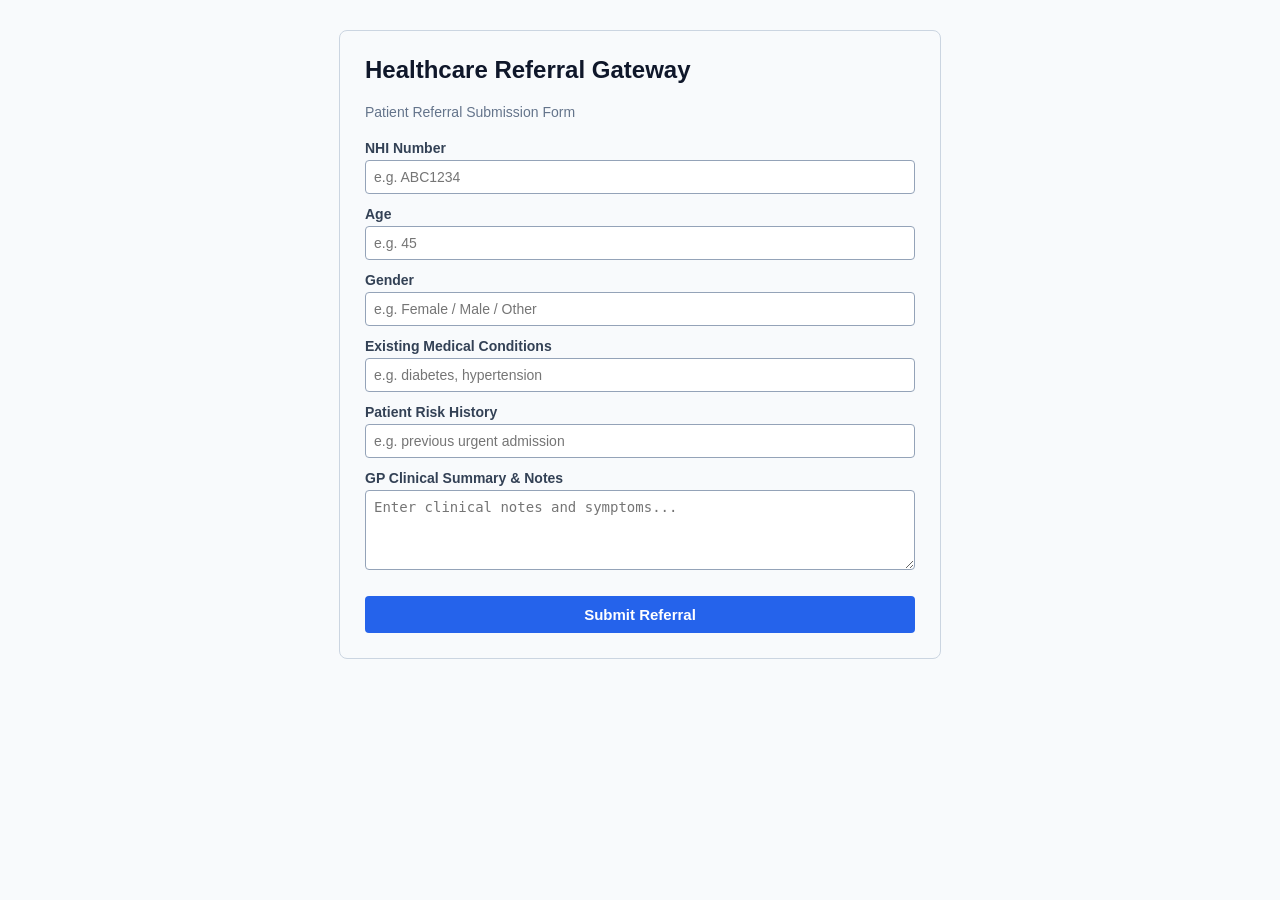
<file: frontend/interface1.html>
<!DOCTYPE html>
<html>
<head>
    <title>Healthcare Referral Gateway</title>
    <style>
        body { font-family: -apple-system, BlinkMacSystemFont, "Segoe UI", Roboto, Arial, sans-serif; max-width: 550px; margin: 30px auto; padding: 25px; border: 1px solid #cbd5e1; border-radius: 8px; background-color: #f8fafc; }
        h2 { color: #0f172a; margin-top: 0; }
        .sub { color: #64748b; font-size: 14px; margin-bottom: 20px; }
        .field { margin-bottom: 12px; }
        label { display: block; font-weight: 600; color: #334155; margin-bottom: 4px; font-size: 14px; }
        input, select, textarea { width: 100%; padding: 8px; border: 1px solid #94a3b8; border-radius: 4px; box-sizing: border-box; font-size: 14px; }
        textarea { height: 80px; }
        button { background: #2563eb; color: white; padding: 10px; border: none; border-radius: 4px; width: 100%; font-size: 15px; font-weight: bold; cursor: pointer; margin-top: 10px; }
        button:hover { background: #1d4ed8; }
    </style>
</head>
<body>
    <h2>Healthcare Referral Gateway</h2>
    <div class="sub">Patient Referral Submission Form</div>
    <form id="referral-form">
        <div class="field"><label>NHI Number</label><input type="text" name="nhi_number" placeholder="e.g. ABC1234" required></div>
        <div class="field"><label>Age</label><input type="number" name="age" placeholder="e.g. 45" required></div>
        <div class="field"><label>Gender</label><input type="text" name="gender" placeholder="e.g. Female / Male / Other"></div>
        <div class="field"><label>Existing Medical Conditions</label><input type="text" name="existing_conditions" placeholder="e.g. diabetes, hypertension"></div>
        <div class="field"><label>Patient Risk History</label><input type="text" name="risk_history" placeholder="e.g. previous urgent admission"></div>
        <div class="field"><label>GP Clinical Summary & Notes</label><textarea name="gp_notes" placeholder="Enter clinical notes and symptoms..."></textarea></div>
        <button type="submit">Submit Referral</button>
    </form>
    <pre id="result" hidden style="white-space: pre-wrap; background: #fff; border: 1px solid #cbd5e1; border-radius: 4px; padding: 10px; font-size: 13px;"></pre>

    <script>
        // Builds the Format A referral JSON and uploads it to the S3 intake bucket (format-a/).
        const pad = (n) => String(n).padStart(2, "0");
        // POSTs the referral to the API, which saves it in the S3 intake bucket. CloudFront signs
        // requests to the API and needs the SHA-256 of the body in x-amz-content-sha256 to do so.
        async function upload(payload) {
            const body = JSON.stringify(payload);
            const hash = await crypto.subtle.digest("SHA-256", new TextEncoder().encode(body));
            const hex = [...new Uint8Array(hash)].map((b) => b.toString(16).padStart(2, "0")).join("");
            const response = await fetch("/interface1/upload", {
                method: "POST",
                headers: { "content-type": "application/json", "x-amz-content-sha256": hex },
                body,
            });
            if (!response.ok) throw new Error(`HTTP ${response.status}`);
            return response.json();
        }
        document.getElementById("referral-form").addEventListener("submit", async (event) => {
            event.preventDefault();
            const f = new FormData(event.target);
            const now = new Date();
            const payload = {
                nhi_number: f.get("nhi_number"),
                age: Number(f.get("age")),
                gender: f.get("gender"),
                existing_conditions: f.get("existing_conditions"),
                risk_history: f.get("risk_history"),
                gp_notes: f.get("gp_notes"),
                facility_id: "FAC-001",
                submitting_gp_id: "GP-00123",
                // YYYY-MM-DDTHH:MM:SS, local time
                submitted_at: `${now.getFullYear()}-${pad(now.getMonth() + 1)}-${pad(now.getDate())}T${pad(now.getHours())}:${pad(now.getMinutes())}:${pad(now.getSeconds())}`,
            };
            const result = document.getElementById("result");
            result.hidden = false;
            result.textContent = "Submitting...";
            try {
                const saved = await upload(payload);
                result.textContent = JSON.stringify({ message: "Referral successfully submitted!", saved_as: saved.key, sent_json: payload }, null, 2);
            } catch (error) {
                result.textContent = `Submission failed: ${error.message}`;
            }
        });
    </script>
</body>
</html>
</file>
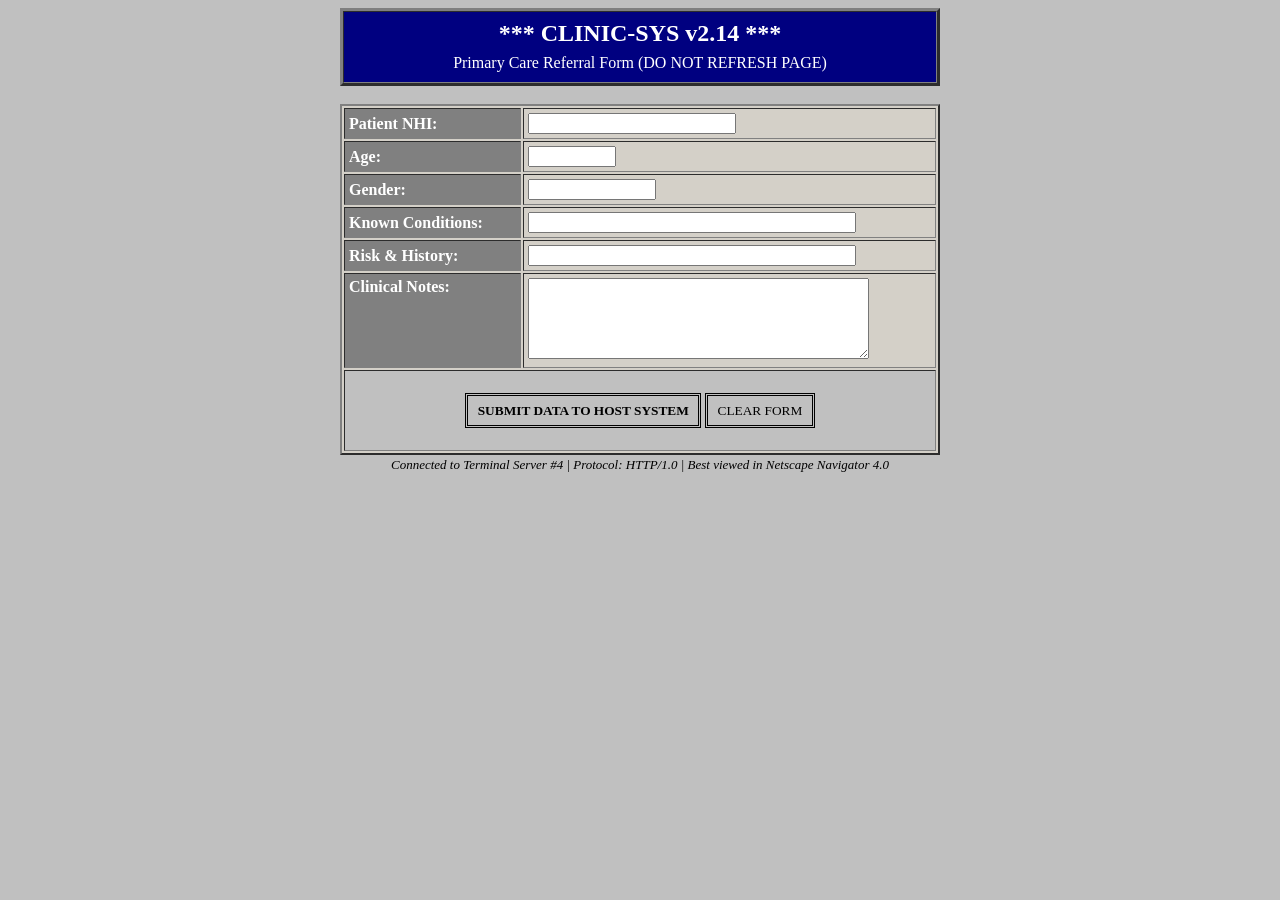
<file: frontend/interface2.html>
<!DOCTYPE html>
<html>
<head>
    <title>CLINIC-SYS v2.14 (1998 build) - Outpatient Referral Module</title>
</head>
<body bgcolor="#C0C0C0" text="#000000" link="#0000FF" vlink="#800080">

<center>
<table border="3" cellpadding="8" cellspacing="0" bgcolor="#000080" width="600">
    <tr>
        <td align="center">
            <font color="#FFFFFF" face="Times New Roman" size="5">
                <b>*** CLINIC-SYS v2.14 ***</b><br>
                <font size="3">Primary Care Referral Form (DO NOT REFRESH PAGE)</font>
            </font>
        </td>
    </tr>
</table>

<br>

<form id="referral-form">
<table border="2" cellpadding="4" cellspacing="2" bgcolor="#D4D0C8" width="600">
    <tr>
        <td width="30%" bgcolor="#808080"><font color="#FFFFFF" face="Times New Roman"><b>Patient NHI:</b></font></td>
        <td><input type="text" name="nhi_number" size="25" style="font-family: 'Courier New';" required></td>
    </tr>
    <tr>
        <td bgcolor="#808080"><font color="#FFFFFF" face="Times New Roman"><b>Age:</b></font></td>
        <td><input type="text" name="age" size="10" style="font-family: 'Courier New';" required></td>
    </tr>
    <tr>
        <td bgcolor="#808080"><font color="#FFFFFF" face="Times New Roman"><b>Gender:</b></font></td>
        <td><input type="text" name="gender" size="15" style="font-family: 'Courier New';"></td>
    </tr>
    <tr>
        <td bgcolor="#808080"><font color="#FFFFFF" face="Times New Roman"><b>Known Conditions:</b></font></td>
        <td><input type="text" name="conditions" size="40" style="font-family: 'Courier New';"></td>
    </tr>
    <tr>
        <td bgcolor="#808080"><font color="#FFFFFF" face="Times New Roman"><b>Risk & History:</b></font></td>
        <td><input type="text" name="riskNotes" size="40" style="font-family: 'Courier New';"></td>
    </tr>
    <tr>
        <td bgcolor="#808080" valign="top"><font color="#FFFFFF" face="Times New Roman"><b>Clinical Notes:</b></font></td>
        <td><textarea name="clinicalNotes" rows="5" cols="40" style="font-family: 'Courier New';"></textarea></td>
    </tr>
    <tr bgcolor="#C0C0C0">
        <td colspan="2" align="center">
            <br>
            <input type="submit" value=" SUBMIT DATA TO HOST SYSTEM " style="font-family: 'Times New Roman'; font-weight: bold; height: 35px; background-color: #C0C0C0; border: 3px double #000000;">
            <input type="reset" value=" CLEAR FORM " style="font-family: 'Times New Roman'; height: 35px; background-color: #C0C0C0; border: 3px double #000000;">
            <br><br>
        </td>
    </tr>
</table>
</form>

<font size="2" face="Times New Roman">
    <i>Connected to Terminal Server #4 | Protocol: HTTP/1.0 | Best viewed in Netscape Navigator 4.0</i>
</font>
<pre id="result" hidden style="width: 600px; text-align: left; white-space: pre-wrap; font-family: 'Courier New'; background: #FFFFFF; border: 2px inset #808080; padding: 6px;"></pre>
</center>

<script>
    // Builds the Format B referral JSON and uploads it to the S3 intake bucket (format-b/).
    const pad = (n) => String(n).padStart(2, "0");
    // POSTs the referral to the API, which saves it in the S3 intake bucket. CloudFront signs
    // requests to the API and needs the SHA-256 of the body in x-amz-content-sha256 to do so.
    async function upload(payload) {
        const body = JSON.stringify(payload);
        const hash = await crypto.subtle.digest("SHA-256", new TextEncoder().encode(body));
        const hex = [...new Uint8Array(hash)].map((b) => b.toString(16).padStart(2, "0")).join("");
        const response = await fetch("/interface2/upload", {
            method: "POST",
            headers: { "content-type": "application/json", "x-amz-content-sha256": hex },
            body,
        });
        if (!response.ok) throw new Error(`HTTP ${response.status}`);
        return response.json();
    }
    document.getElementById("referral-form").addEventListener("submit", async (event) => {
        event.preventDefault();
        const f = new FormData(event.target);
        const now = new Date();
        const payload = {
            patient: {
                // "identifier" is what the Snowflake Format B parser reads (referral_intake.tf).
                identifier: f.get("nhi_number"),
                demographics: { age: Number(f.get("age")), gender: f.get("gender") },
                clinicalHistory: { conditions: f.get("conditions"), riskNotes: f.get("riskNotes") },
            },
            referral: {
                clinicalNotes: f.get("clinicalNotes"),
                facility: "FAC-001",
                referringGp: "GP-00123",
                // DD-MM-YYYY HH:MM, local time
                timestamp: `${pad(now.getDate())}-${pad(now.getMonth() + 1)}-${now.getFullYear()} ${pad(now.getHours())}:${pad(now.getMinutes())}`,
            },
        };
        const result = document.getElementById("result");
        result.hidden = false;
        result.textContent = "Submitting...";
        try {
            const saved = await upload(payload);
            result.textContent = JSON.stringify({ message: "Referral successfully submitted via legacy portal!", saved_as: saved.key, sent_json: payload }, null, 2);
        } catch (error) {
            result.textContent = `Submission failed: ${error.message}`;
        }
    });
</script>

</body>
</html>
</file>
